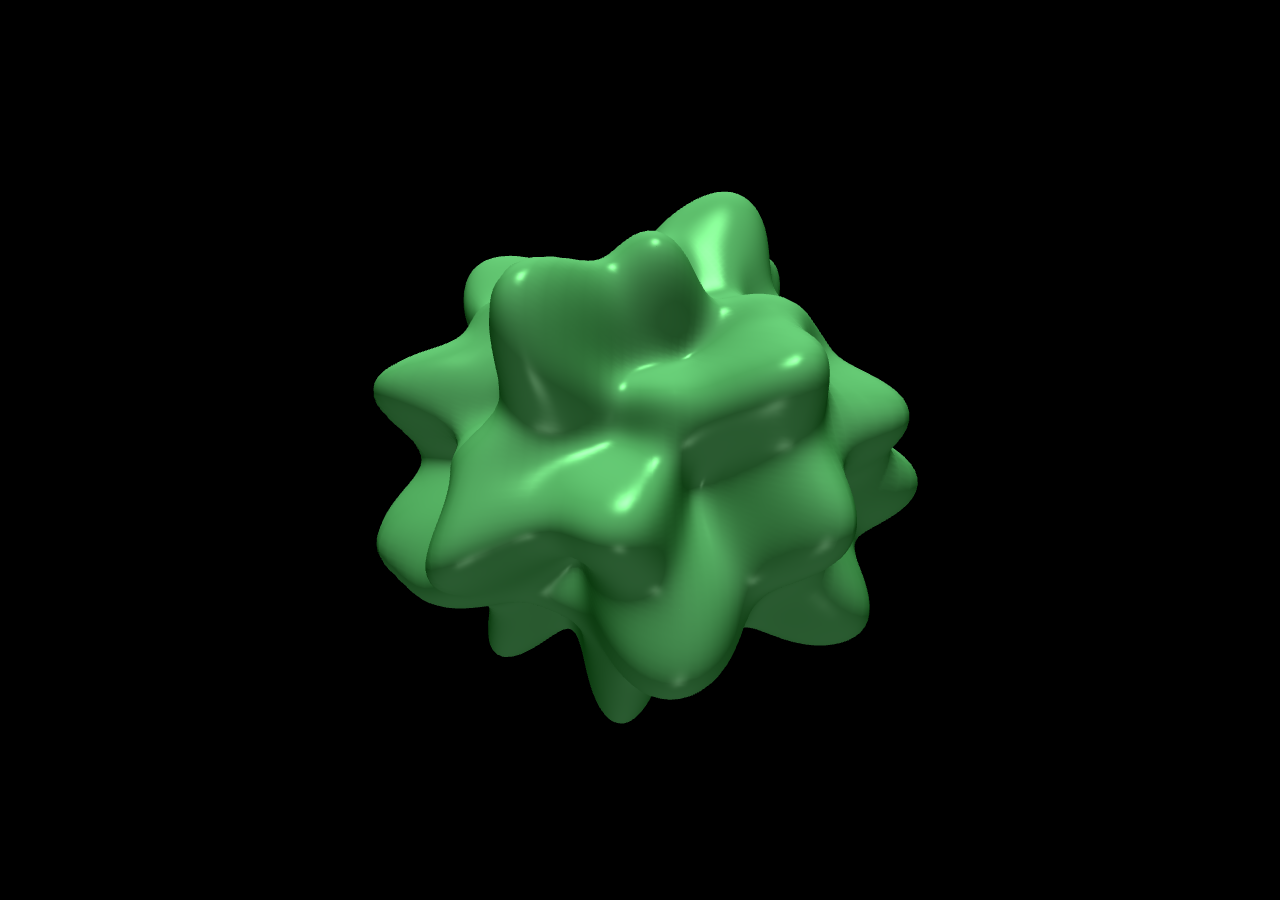
<file: index.html>
<!DOCTYPE html>
<html lang="en">
<head>
	<meta charset = "UTF-8">
	<meta name    = "viewport" content="width=device-width, initial-scale=1">
	<title>Animated Blob</title>
	<link rel    = "stylesheet" href="style.css">
    <link rel = "icon" type="image/png" href="favicon.png">
</head>
<body>
	<div id="blob">
		<canvas></canvas>
	</div>

	<script src = "libs/jquery-3.4.1.min.js"></script>
	<script src = "libs/three.min.js"></script>
	<script src = "libs/simplex-noise.min.js"></script>
	<script src = "script.js"></script>
</body>
</html>
</file>
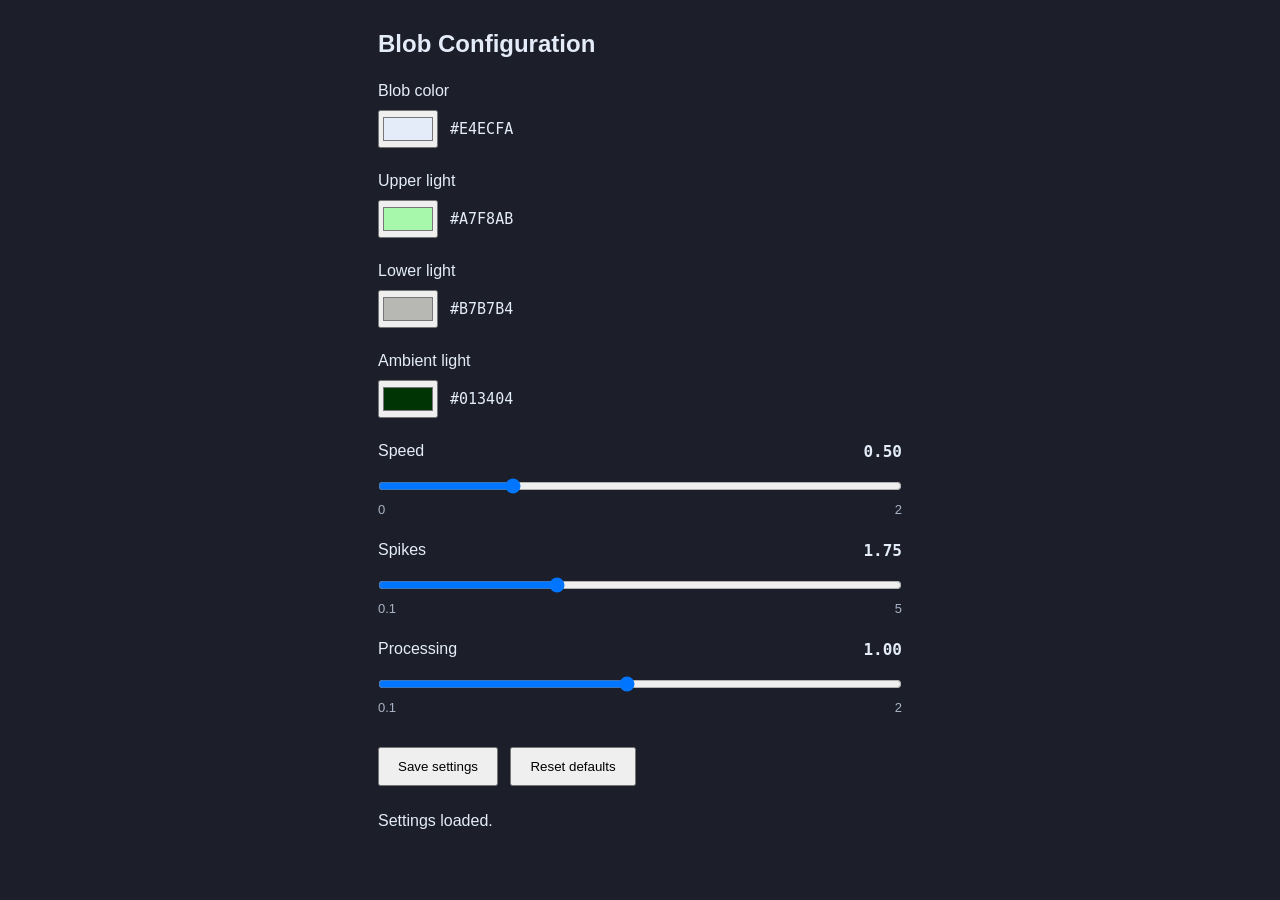
<file: editor/config.html>
<!DOCTYPE html>
<html lang="en">
<head>
	<meta charset = "UTF-8">
	<meta name    = "viewport" content="width=device-width, initial-scale=1">
	<title>Blob Configuration</title>
	<style>
		* { box-sizing: border-box; }

		body {
			font: 16px Arial, sans-serif;
			max-width: 560px;
			margin: 30px auto;
			padding: 0 18px;
			background: #1c1f29;
			color: #e4ecfa;
		}

		h1 { font-size: 24px; }

		.setting { margin: 24px 0; }

		.setting label {
			display: block;
			margin-bottom: 10px;
		}

		.color-row {
			display: flex;
			align-items: center;
			gap: 12px;
		}

		input[type="color"] {
			width: 60px;
			height: 38px;
			padding: 2px;
			cursor: pointer;
		}

		.hex-value {
			font-family: Consolas, monospace;
			font-size: 15px;
			min-width: 90px;
		}

		input[type="range"] {
			width: 100%;
			margin: 8px 0;
		}

		.range-labels {
			display: flex;
			justify-content: space-between;
			font-size: 13px;
			color: #aab3c7;
		}

		.selected-value {
			float: right;
			font-family: Consolas, monospace;
			font-weight: bold;
		}

		button {
			padding: 10px 18px;
			margin: 8px 8px 8px 0;
			cursor: pointer;
		}

		#status {
			margin-top: 18px;
			overflow-wrap: anywhere;
		}
	</style>
</head>
<body>
	<h1>Blob Configuration</h1>

	<div class="setting">
		<label for = "blobColor">Blob color</label>
		<div class = "color-row">
			<input type = "color" id="blobColor">
			<span class = "hex-value" id="blobColorHex"></span>
		</div>
	</div>

	<div class="setting">
		<label for = "upperLight">Upper light</label>
		<div class = "color-row">
			<input type = "color" id="upperLight">
			<span class = "hex-value" id="upperLightHex"></span>
		</div>
	</div>

	<div class="setting">
		<label for = "lowerLight">Lower light</label>
		<div class = "color-row">
			<input type = "color" id="lowerLight">
			<span class = "hex-value" id="lowerLightHex"></span>
		</div>
	</div>

	<div class="setting">
		<label for = "ambientLight">Ambient light</label>
		<div class = "color-row">
			<input type = "color" id="ambientLight">
			<span class = "hex-value" id="ambientLightHex"></span>
		</div>
	</div>

	<div class="setting">
		<label for="speed">
			Speed
			<span class="selected-value" id="speedValue"></span>
		</label>
		<input type = "range" id="speed" min="0" max="2" step="0.05">
		<div class  = "range-labels"><span>0</span><span>2</span></div>
	</div>

	<div class="setting">
		<label for="spikes">
			Spikes
			<span class="selected-value" id="spikesValue"></span>
		</label>
		<input type = "range" id="spikes" min="0.1" max="5" step="0.05">
		<div class  = "range-labels"><span>0.1</span><span>5</span></div>
	</div>

	<div class="setting">
		<label for="processing">
			Processing
			<span class="selected-value" id="processingValue"></span>
		</label>
		<input type = "range" id="processing" min="0.1" max="2" step="0.05">
		<div class  = "range-labels"><span>0.1</span><span>2</span></div>
	</div>

	<button id = "save">Save settings</button>
	<button id = "reset">Reset defaults</button>

	<p id="status">Loading settings...</p>

	<script>
		const defaults = {
			blobColor: '#e4ecfa',
			upperLight: '#a7f8ab',
			lowerLight: '#b7b7b4',
			ambientLight: '#013404',
			speed: 0.5,
			spikes: 1.75,
			processing: 1.0
		};

		const colors = [
			'blobColor', 'upperLight', 'lowerLight', 'ambientLight'
		];

		const ranges = {
			speed: [0, 2],
			spikes: [0.1, 5],
			processing: [0.1, 2]
		};

		const $ = id => document.getElementById(id);

		function showValues(config) {
			for (const key of colors) {
				$(key).value               = config[key];
				$(key + 'Hex').textContent = config[key].toUpperCase();
			}

			for (const key of Object.keys(ranges)) {
				$(key).value = config[key];
				$(key + 'Value').textContent =
					Number(config[key]).toFixed(2);
			}
		}

		function getValues() {
			const config = {};

			for (const key of colors) {
				config[key] = $(key).value;
			}

			for (const key of Object.keys(ranges)) {
				config[key] = Number($(key).value);
			}

			return config;
		}

		for (const key of colors) {
			$(key).addEventListener('input', () => {
				$(key + 'Hex').textContent =
					$(key).value.toUpperCase();
			});
		}

		for (const key of Object.keys(ranges)) {
			$(key).addEventListener('input', () => {
				$(key + 'Value').textContent =
					Number($(key).value).toFixed(2);
			});
		}

		async function loadSettings() {
			const response = await fetch('../blob-config.json', {
				cache: 'no-store'
			});

			if (!response.ok) {
				throw new Error(
					'Could not load settings (HTTP ' + response.status + ')'
				);
			}

			let config;

			try {
				config = await response.json();
			} catch {
				throw new Error(
					'Invalid JSON. Check blob-config.json contains only valid JSON.'
				);
			}

			showValues(config);
			$('status').textContent = 'Settings loaded.';
		}

		async function saveSettings(config) {
			$('status').textContent = 'Saving...';
			$('save').disabled      = true;

			try {
				const response = await fetch('save.php', {
					method: 'POST',
					headers: { 'Content-Type': 'application/json' },
					body: JSON.stringify(config)
				});

				let result;

				try {
					result = await response.json();
				} catch {
					throw new Error(
						'The server did not return JSON. Check PHP errors and authentication.'
					);
				}

				if (!response.ok) {
					throw new Error(result.error || 'Save failed');
				}

				$('status').textContent = 'Settings saved successfully.';
			} catch (error) {
				$('status').textContent = 'Error: ' + error.message;
			} finally {
				$('save').disabled = false;
			}
		}

		$('save').addEventListener('click', () => {
			saveSettings(getValues());
		});

		$('reset').addEventListener('click', () => {
			showValues(defaults);
			saveSettings(defaults);
		});

		loadSettings().catch(error => {
			$('status').textContent = 'Error: ' + error.message;
		});
	</script>
</body>
</html>
</file>
<file: style.css>
* {
	box-sizing: border-box;
}

html,
body {
	width: 100%;
	height: 100%;
	margin: 0;
	overflow: hidden;
	background: #000;
}

body {
	display: flex;
	align-items: center;
	justify-content: center;
}

#blob {
	width: min(100vw, 100vh);
	height: min(100vw, 100vh);
}

#blob canvas {
	display: block;
	width: 100%;
	height: 100%;
}
</file>
